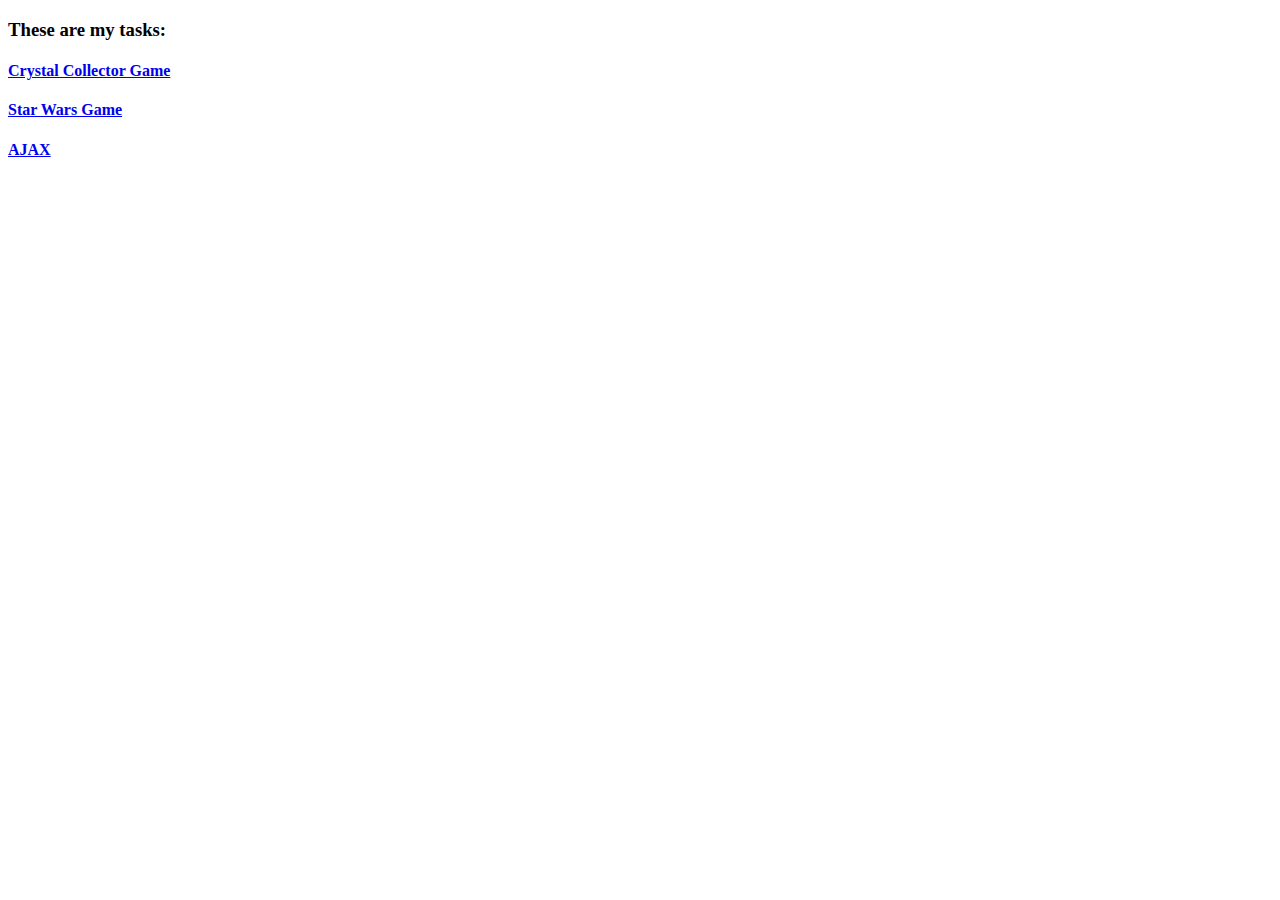
<file: index.html>
<!DOCTYPE html>
<html lang="en">
<head>
    <meta charset="UTF-8">
    <meta name="viewport" content="width=device-width, initial-scale=1.0">
    <meta http-equiv="X-UA-Compatible" content="ie=edge">
    <title>Welcome to my personal webpage</title>
</head>
<body>
    <h3>These are my tasks:</h3>
    <h4><a href="https://narminsn.github.io/crystalgame/index.html"> Crystal Collector Game</a></h4>
    <h4><a href="https://narminsn.github.io/starwars/index.html"> Star Wars Game</a></h4>
    <h4><a href="https://narminsn.github.io/ajax/index.html"> AJAX</a></h4>


    
    
</body>
</html>
</file>
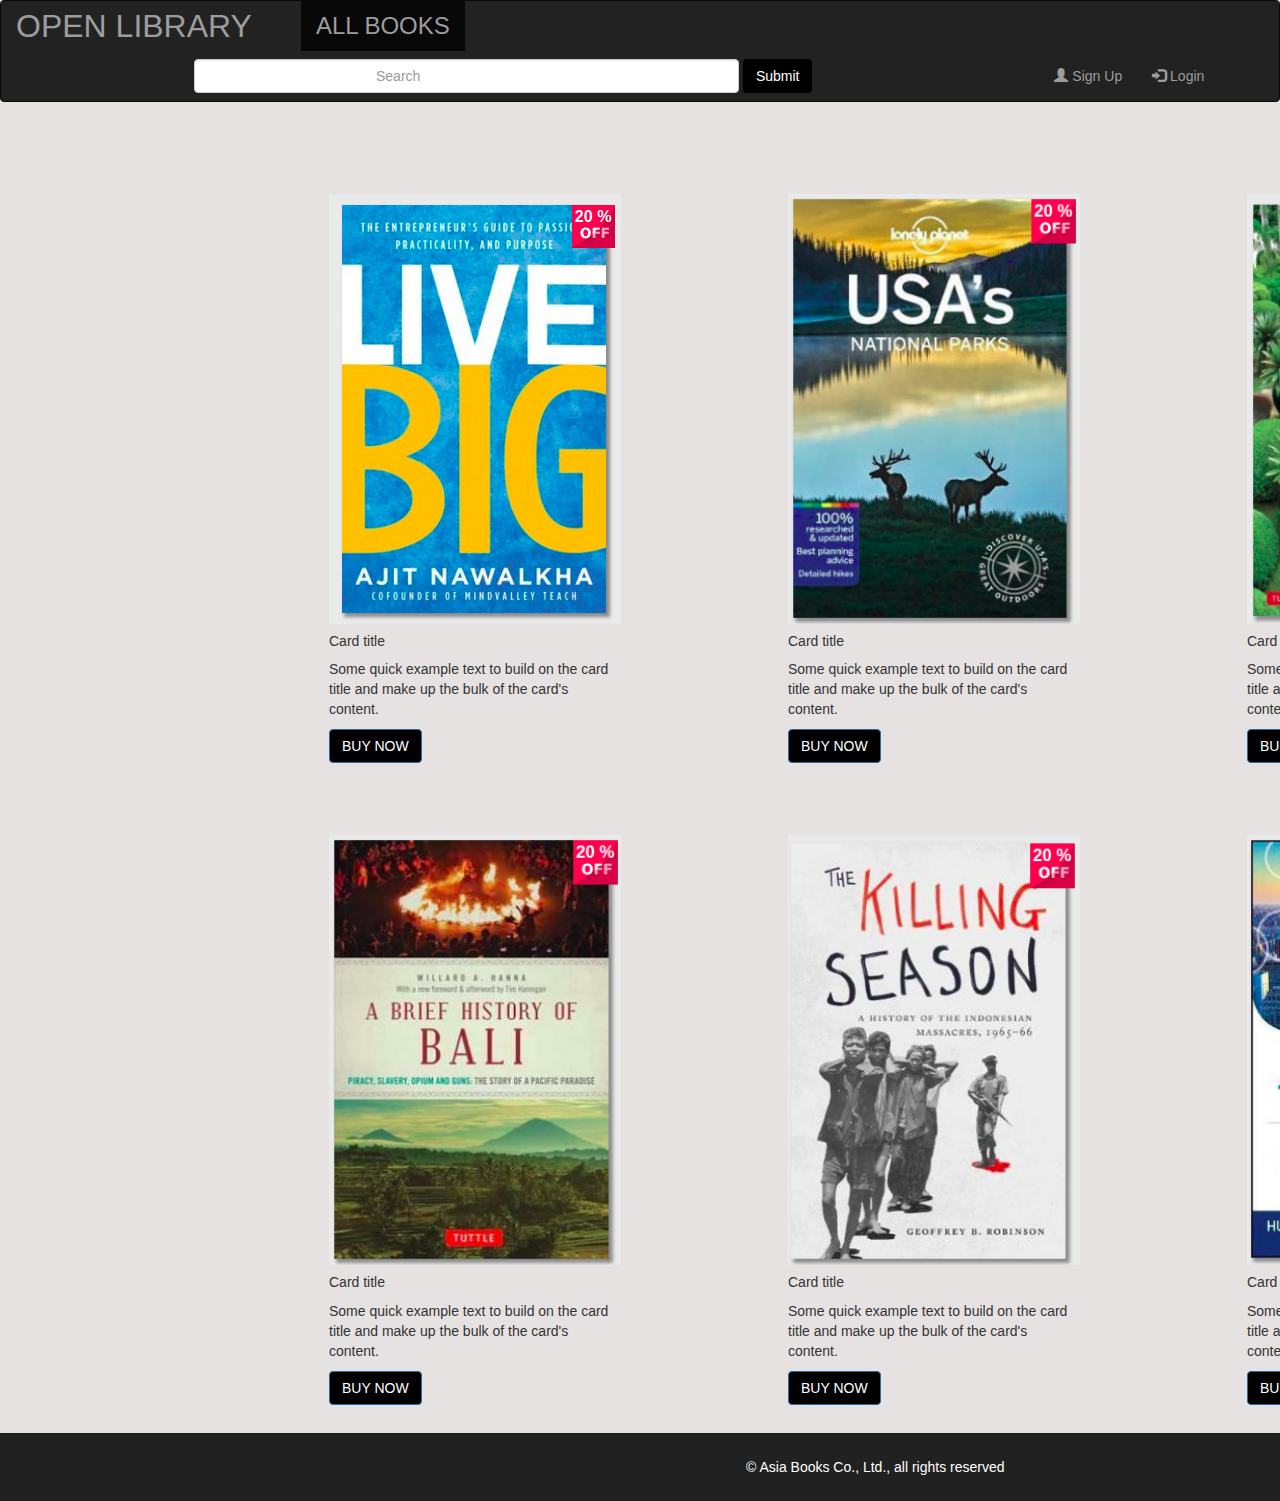
<file: ajax/index.html>
<!DOCTYPE html>
<html lang="en">
<head>
  <title>Bootstrap Example</title>
  <meta charset="utf-8">
  <meta name="viewport" content="width=device-width, initial-scale=1">
  <link rel="stylesheet" href="https://maxcdn.bootstrapcdn.com/bootstrap/3.4.0/css/bootstrap.min.css">
  
  <script src="https://ajax.googleapis.com/ajax/libs/jquery/3.3.1/jquery.min.js"></script>
  <script src="https://maxcdn.bootstrapcdn.com/bootstrap/3.4.0/js/bootstrap.min.js"></script>
  <link rel="stylesheet" href="css/style.css">
</head>
<body>
    <nav class="navbar navbar-inverse">
        <div class="container-fluid">
          <div class="navbar-header">
            <a class="navbar-brand" href="#">OPEN LIBRARY</a>
          </div>
          <ul class="nav navbar-nav">
           
            <li style="background-color: #080808;" class="bebas"><a href="#">ALL BOOKS</a></li>
           
          </ul>
          <form class="navbar-form navbar-left" action="/action_page.php">
            <div class="form-group">
              <input type="text" class="form-control" placeholder="Search">
            </div>
            <button type="button" class="btn btn-secondary">Submit</button>
          </form>
          <ul class="nav navbar-nav navbar-right">
            <li><a href="#"><span class="glyphicon glyphicon-user"></span> Sign Up</a></li>
            <li><a href="#"><span class="glyphicon glyphicon-log-in"></span> Login</a></li>
          </ul>
        </div>
        
      </nav>


      <div class="container">
          <div class="row first">
            <div class="col-md-4">
                <div class="card" style="width: 29rem;">
                    <img id="myimg" class="firstimg" src="img/Screenshot from 2019-04-14 23-40-35.png" alt="0">
                    <div class="card-body">
                      <h5 style="font-weight: 0;"  alt="0" class="card-title">Card title</h5>
                      <p class="card-text">Some quick example text to build on the card title and make up the bulk of the card's content.</p>
                      <a href="#" class="btn btn-primary">BUY NOW</a>
                    </div>
                  </div>
              <!-- <img id="myimg" class="firstimg" src="img/Screenshot from 2019-04-14 23-40-35.png" alt="0">
              <p class="nameauthor"></p> -->
  
            </div>
            <div class="col-md-4">
                <div class="card" style="width: 29rem;">
                    <img src="img/Screenshot from 2019-04-14 23-50-08.png" alt="1">
                    <div class="card-body">
                      <h5 alt="1" class="card-title">Card title</h5>
                      <p class="card-text">Some quick example text to build on the card title and make up the bulk of the card's content.</p>
                      <a href="#" class="btn btn-primary">BUY NOW</a>
                    </div>
                  </div>
              <!-- <img src="img/Screenshot from 2019-04-14 23-50-08.png" alt="1">
              <p class="nameauthor"></p> -->
            </div>
            <div class="col-md-4">
                <div class="card" style="width: 29rem;">
                    <img src="img/Screenshot from 2019-04-15 17-14-41.png" alt="2">
                    <div class="card-body">
                      <h5 alt="2" class="card-title">Card title</h5>
                      <p class="card-text">Some quick example text to build on the card title and make up the bulk of the card's content.</p>
                      <a href="#" class="btn btn-primary">BUY NOW</a>
                    </div>
                  </div>
              <!-- <img src="img/Screenshot from 2019-04-15 17-14-41.png" alt="2">
              <p class="nameauthor"></p> -->
            </div>
            
          </div>
          <div class="row first">
            <div class="col-md-4">
                <div class="card" style="width: 29rem;">
                    <img id="myimg" class="firstimg" src="img/Screenshot from 2019-04-15 17-15-06.png" alt="3">
                    <div class="card-body">
                      <h5 alt="3" class="card-title">Card title</h5>
                      <p class="card-text">Some quick example text to build on the card title and make up the bulk of the card's content.</p>
                      <a href="#" class="btn btn-primary">BUY NOW</a>
                    </div>
                  </div>
              <!-- <img id="myimg" class="firstimg" src="img/Screenshot from 2019-04-15 17-15-06.png" alt="3">
              <p class="nameauthor"></p> -->
  
            </div>
            <div class="col-md-4">
                <div class="card" style="width: 29rem;">
                    <img src="img/Screenshot from 2019-04-15 17-17-53.png" alt="4">
                    <div class="card-body">
                      <h5 alt="4" class="card-title">Card title</h5>
                      <p class="card-text">Some quick example text to build on the card title and make up the bulk of the card's content.</p>
                      <a href="#" class="btn btn-primary">BUY NOW</a>
                    </div>
                  </div>
              <!-- <img src="img/Screenshot from 2019-04-15 17-17-53.png" alt="4">
              <p class="nameauthor"></p> -->
            </div>
            <div class="col-md-4">
                <div class="card" style="width: 29rem;">
                    <img src="img/Screenshot from 2019-05-07 15-08-41.png" alt="5">
                    <div class="card-body">
                      <h5 alt="5" class="card-title">Card title</h5>
                      <p class="card-text">Some quick example text to build on the card title and make up the bulk of the card's content.</p>
                      <a href="#" class="btn btn-primary">BUY NOW</a>
                    </div>
                  </div>
              <!-- <img src="img/Screenshot from 2019-05-07 15-08-41.png" alt="5">
              <p class="nameauthor"></p> -->
            </div>
            
          </div>
        </div>
        
           
            <!-- .modal -->
            <div class="modal fade" id="Mymodal">
              <div class="modal-dialog">
                <div class="modal-content">
                  <div class="modal-header">
                    <button type="button" class="close" data-dismiss="modal">&times;</button> 
                    <h4 class="modal-title">
                              Notification
                            </h4>                                                             
                  </div> 
                  <div class="modal-body">
                      <table id="example" class="table table-striped table-bordered" style="width:100%">
                          
                          <tbody class="tbodyy">
                              
                              
                             
                          </tbody>
                          
                      </table>
                  </div>   
                  <div class="modal-footer">
                    <button type="button" class="btn btn-default" data-dismiss="modal">Close</button>                        
                  </div>
                </div>                                                                       
              </div>                                      
            </div>


        <!-- <div class="container">
            <h2>Activate Modal with JavaScript</h2>
            
            <button type="button" class="btn btn-info btn-lg" id="myBtn">Open Modal</button>
          
           
            <div class="modal fade" id="myModal" role="dialog">
              <div class="modal-dialog">
              
               
                <div class="modal-content">
                  <div class="modal-header">
                    <button type="button" class="close" data-dismiss="modal">&times;</button>
                    <h4 class="modal-title">Modal Header</h4>
                  </div>
                  <div class="modal-body">
                    <p>Some text in the modal.</p>
                  </div>
                  <div class="modal-footer">
                    <button type="button" class="btn btn-default" data-dismiss="modal">Close</button>
                  </div>
                </div>
                
              </div>
            </div>
            
          </div> -->
          
          <!-- <script>
          $(document).ready(function(){
            $("#myBtn").click(function(){
              $("#myModal").modal();
            });
          });
          </script> -->
          <footer>
              <p style="color:white;"> &copy Asia Books Co., Ltd., all rights reserved   </p>
          </footer>
<script src="js/main.js"></script>
      
</body>
</html>
</file>
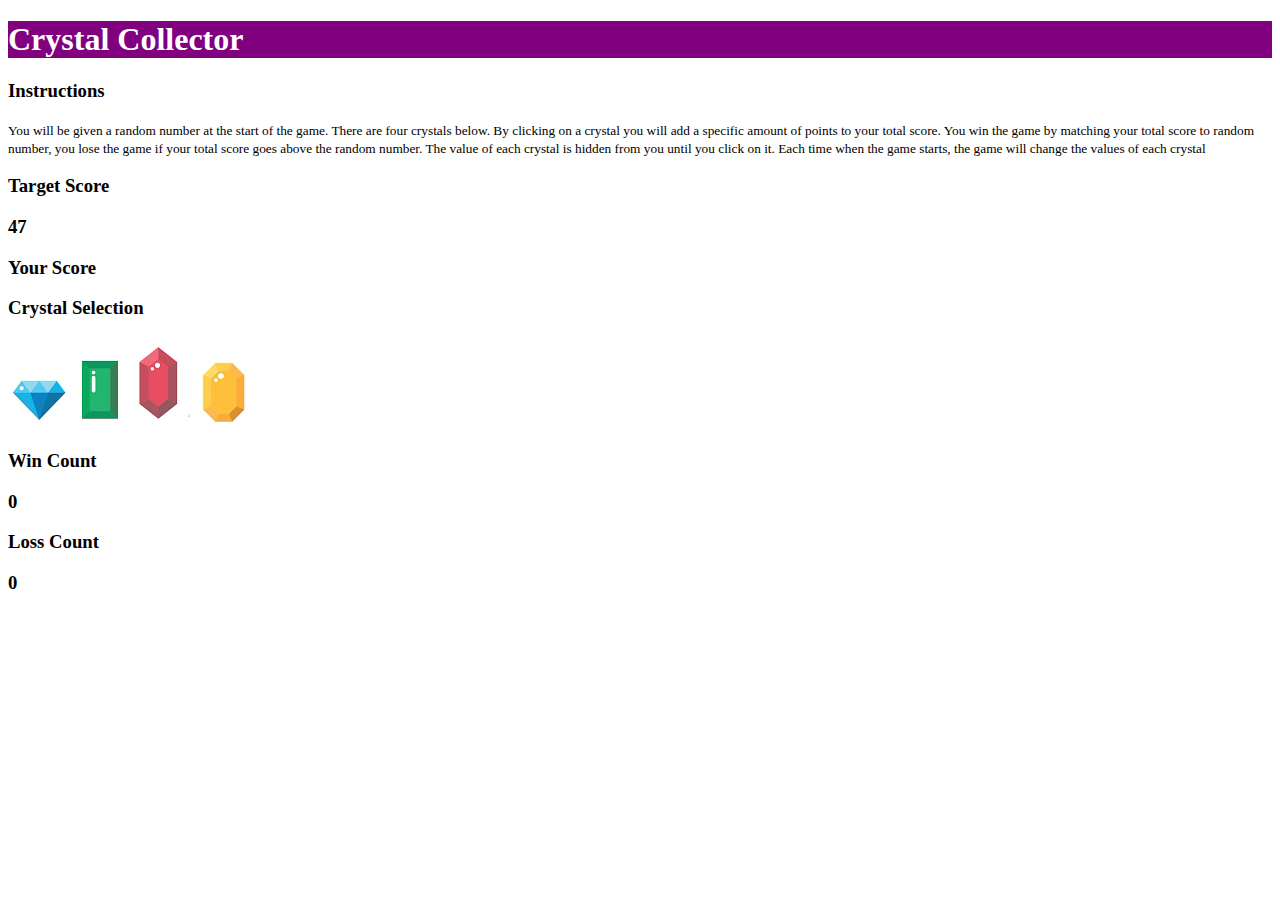
<file: crystalgame/index.html>
<!DOCTYPE html>
<html lang="en-us">
	<head>
		<meta charset="UTF-8">
		<title>Crystal Collector</title>
		
		<!-- Bootstrap CSS -->
		<link rel="stylesheet" href="https://maxcdn.bootstrapcdn.com/bootstrap/3.3.6/css/bootstrap.min.css" integrity="sha384-1q8mTJOASx8j1Au+a5WDVnPi2lkFfwwEAa8hDDdjZlpLegxhjVME1fgjWPGmkzs7" crossorigin="anonymous">

        <script src="https://ajax.googleapis.com/ajax/libs/jquery/3.3.1/jquery.min.js"></script>
	</head>
	<body>
		
		<div class="container">
			
			<!-- Crystal Collector Jumbotron -->
			<div class="jumbotron" style="background-color: purple; color: white;">
				<div class="container">
					<h1 class="text-center"><strong>Crystal Collector</strong></h1>
				</div>
			</div>


			<!-- Instructions -->
			<div class="row">

				<!-- Instructions Container -->
				<div class="col-lg-12">
					<div class="panel panel-primary">
						<div class="panel-heading">
							<h3 class="panel-title text-center">Instructions</h3>
						</div>
						<div class="panel-body">
							<p><small>You will be given a random number at the start of the game. There are four crystals below. By clicking on a crystal you will add a specific amount of points to your total score. You win the game by matching your total score to random number, you lose the game if your total score goes above the random number. The value of each crystal is hidden from you until you click on it. Each time when the game starts, the game will change the values of each crystal</small></p>
						</div>
					</div>
				</div>

			</div>

			<!-- Scores and Crystals  -->
			<div class="row">
				
				<!-- Target Score -->
				<div class="col-lg-3">
					
					<div class="panel panel-primary">
						<div class="panel-heading">
							<h3  class="panel-title text-center">Target Score</h3>
						</div>
						<div class="panel-body">
							<h3 class="text-center" id="target-score"></h3>
						</div>
					</div>
				</div>

				<!-- Your Score -->
				<div class="col-lg-3">
					
					<div class="panel panel-primary">
						<div class="panel-heading">
							<h3 class="panel-title text-center">Your Score</h3>
						</div>
						<div class="panel-body">
							<h3 class="text-center" id="your-score"></h3>
						</div>
					</div>
				</div>

				<!-- Crystals -->
				<div class="col-lg-6">

					<div class="panel panel-primary">
						<div class="panel-heading">
							<h3 class="panel-title text-center">Crystal Selection</h3>
						</div>
						<div class="panel-body text-center">
							<img src="img/blue.png" alt="" id="blue">
							<img src="img/green.png" alt="" id="green">
							<img src="img/red.png" alt="" id="red">
							<img src="img/yellow.png" alt="" id="yellow">
						</div>
					</div>

				</div>

			</div>


			<!-- Counters Row -->
			<div class="row">
				
				<!-- Win Count -->
				<div class="col-lg-6">				
					<div class="panel panel-primary">
						<div class="panel-heading">
							<h3 class="panel-title text-center">Win Count</h3>
						</div>
						<div class="panel-body">
							<h3 class="text-center" id="win-count">0</h3>
						</div>
					</div>
				</div>

				<!-- Loss Count -->
				<div class="col-lg-6">
					
					<div class="panel panel-primary">
						<div class="panel-heading">
							<h3 class="panel-title text-center">Loss Count</h3>
						</div>
						<div class="panel-body">
							<h3 class="text-center" id="loss-count">0</h3>
						</div>
					</div>

				</div>
			</div>
		</div>

		<!-- JQuery -->
		<script src="https://cdnjs.cloudflare.com/ajax/libs/jquery/3.2.1/jquery.min.js"></script>

		<!-- Main Game Logic  -->
		<script src="js/main.js"></script>
	</body>
</html>
</file>
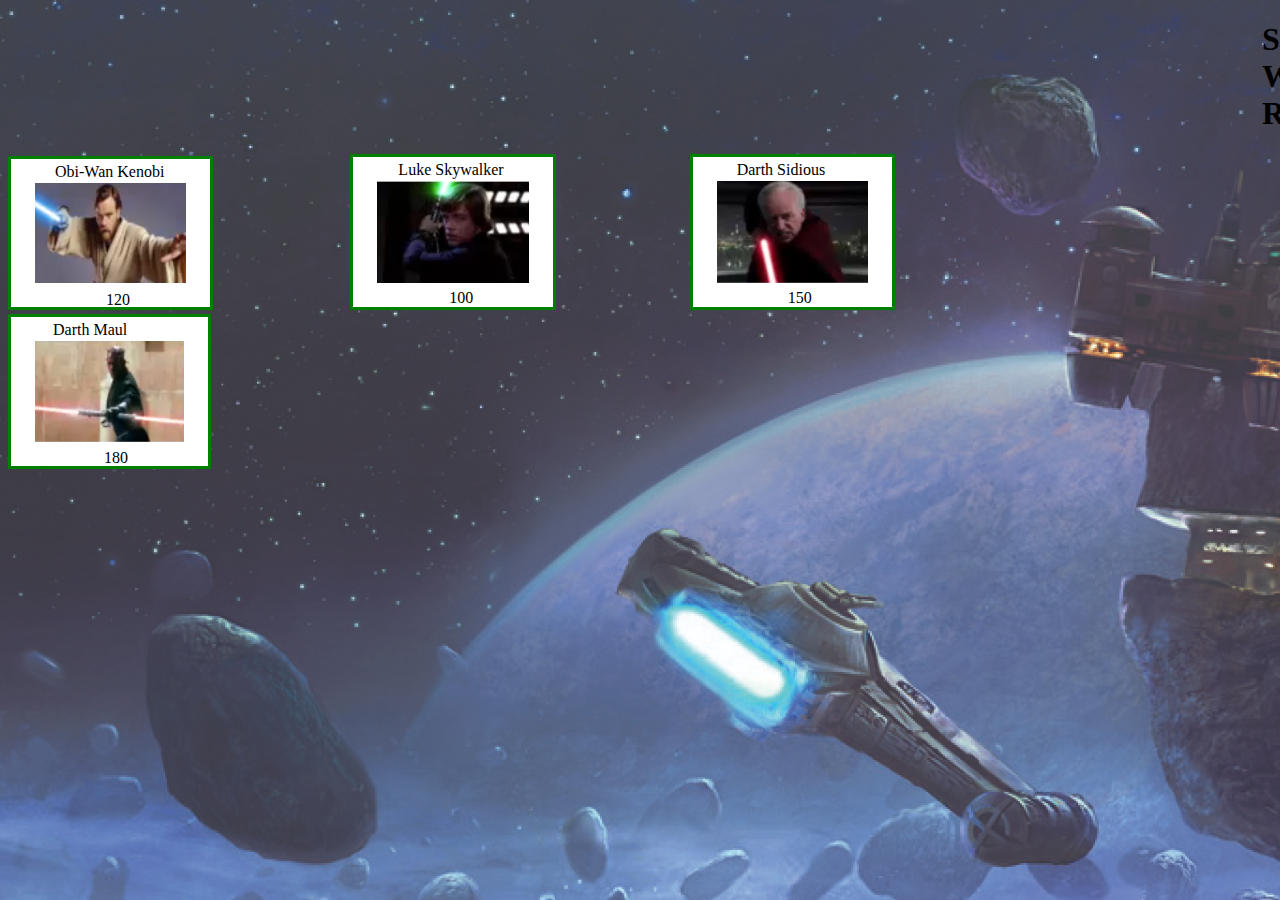
<file: starwars/index.html>
<!DOCTYPE html>
<html lang="en">
<head>
    <meta charset="UTF-8">
    <meta name="viewport" content="width=device-width, initial-scale=1.0">
    <meta http-equiv="X-UA-Compatible" content="ie=edge">
    <link rel="stylesheet" href="css/style.css">
    <script src="https://ajax.googleapis.com/ajax/libs/jquery/3.3.1/jquery.min.js"></script>
    <title>STAR Wars</title>
</head>
<body>
                <style>
                                body {background-image: url("img/SWE12_10836_CoverBackgroundShadowport_MattBradbury-1-2400x1200-496960677532.jpg")}
                                </style>

    
        <h1 class="one">Star Wars RPG!!</h1>
        <div  class="your-character" >
            <h1 class="yourch" style="display:none">Your Character</h1>
            <div class="img">
                    
                               
                           
                            <div class="first"style="display:inline-flex">
                                   
                                        <img src="img/Screenshot from 2019-04-12 19-12-17.png" attackpower="8"  >
                                        <p class="power" value="120"></p>
                                        <p  class="name">Obi-Wan Kenobi  </p>
                
                                </div> 
                                <div class="second" style="display:inline-flex">
                        
                                        <img src="img/Screenshot from 2019-04-12 19-12-33.png" attackpower="5" >
                                        <p class="power"  value="100"></p>
                                        <p  class="name">Luke Skywalker </p>
                    
                                </div>   
                                <div class="third" style="display:inline-flex">
                                        
                                        <img src="img/Screenshot from 2019-04-12 19-12-46.png" attackpower="20"  >
                                        <p class="power"  value="150"></p>
                                        <p  class="name">Darth Sidious</p>
                    
                                </div>
                                <div class="fourth" style="display:inline-flex">
                                       
                                        <img src="img/Screenshot from 2019-04-12 19-12-58.png" attackpower="25">
                                        <p class="power"  value="180"></p>  
                                        <p  class="name">Darth Maul  </p>
                    
                                </div>

                     </div>
                   
                </div>
               
                
            
           
       
       
        <div style="display:none"  class="enemies">
                <h1 class="enemiesh1" >Enemies Available To Attack</h1>
        </div>
        
        <div style="display:none" class="fight">
                
            <h1  >Fight Section</h1>
            <button class="attack">Attack</button>
            <h1>Defender</h1>
            <p class="attackp">
                <p class="plattack">  </p>
                <p class="enattack"></p>
            </p>
            
            <p class="win" style="display:none"> </p>
            <button style="display:none"   class="restart">Restart</button>
            
        </div>
       

       
                
            

    
    
    <script src="js/main.js"></script>
   
    
</body>
</html>
</file>
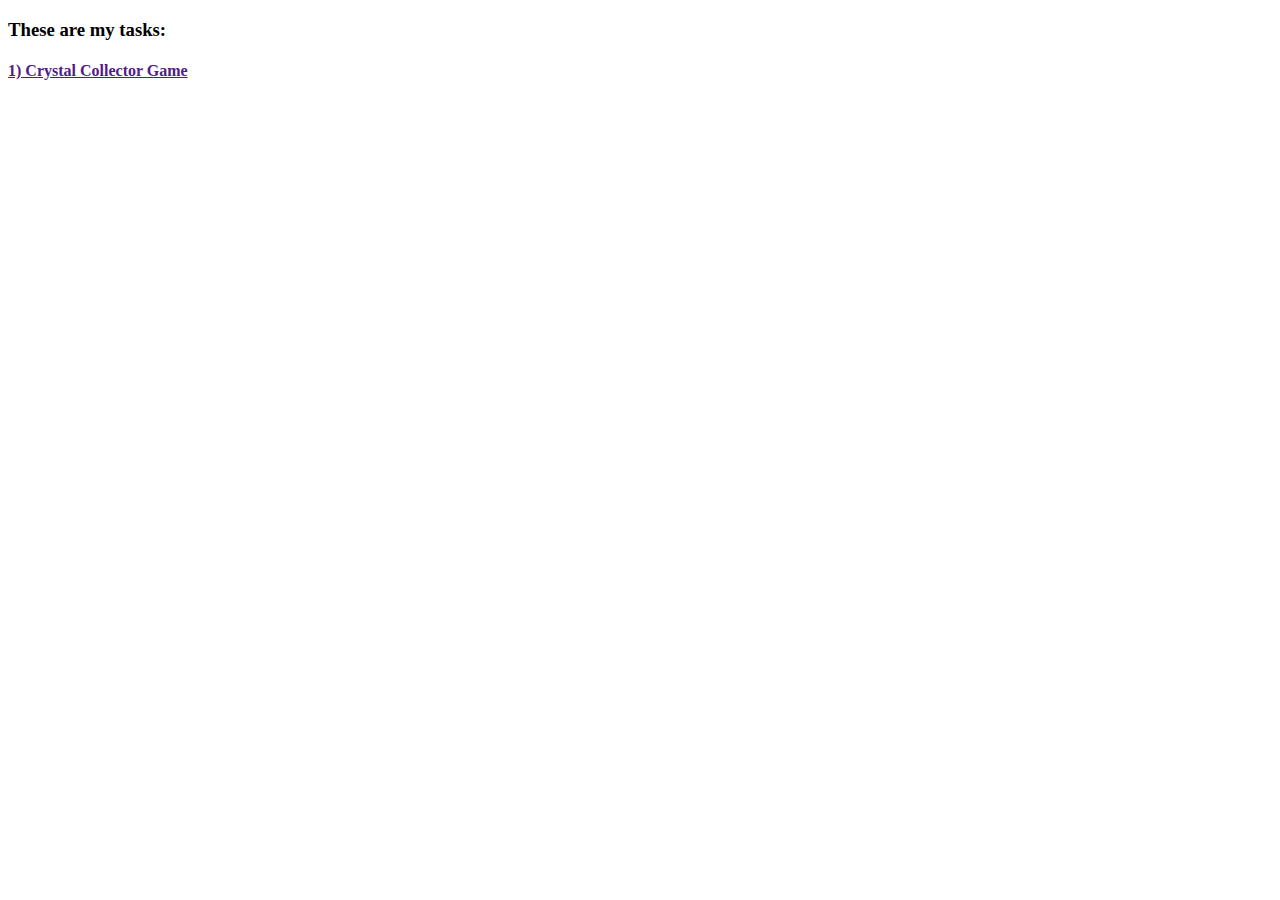
<file: index .html>
<!DOCTYPE html>
<html lang="en">
<head>
    <meta charset="UTF-8">
    <meta name="viewport" content="width=device-width, initial-scale=1.0">
    <meta http-equiv="X-UA-Compatible" content="ie=edge">
    <title>Welcome to my personal webpage</title>
</head>
<body>
    <h3>These are my tasks:</h3>
    <h4><a href=""https://narminsn.github.io/blob/master/crystalgame/index.html"">1) Crystal Collector Game</a></h4>
    
    
</body>
</html>
</file>
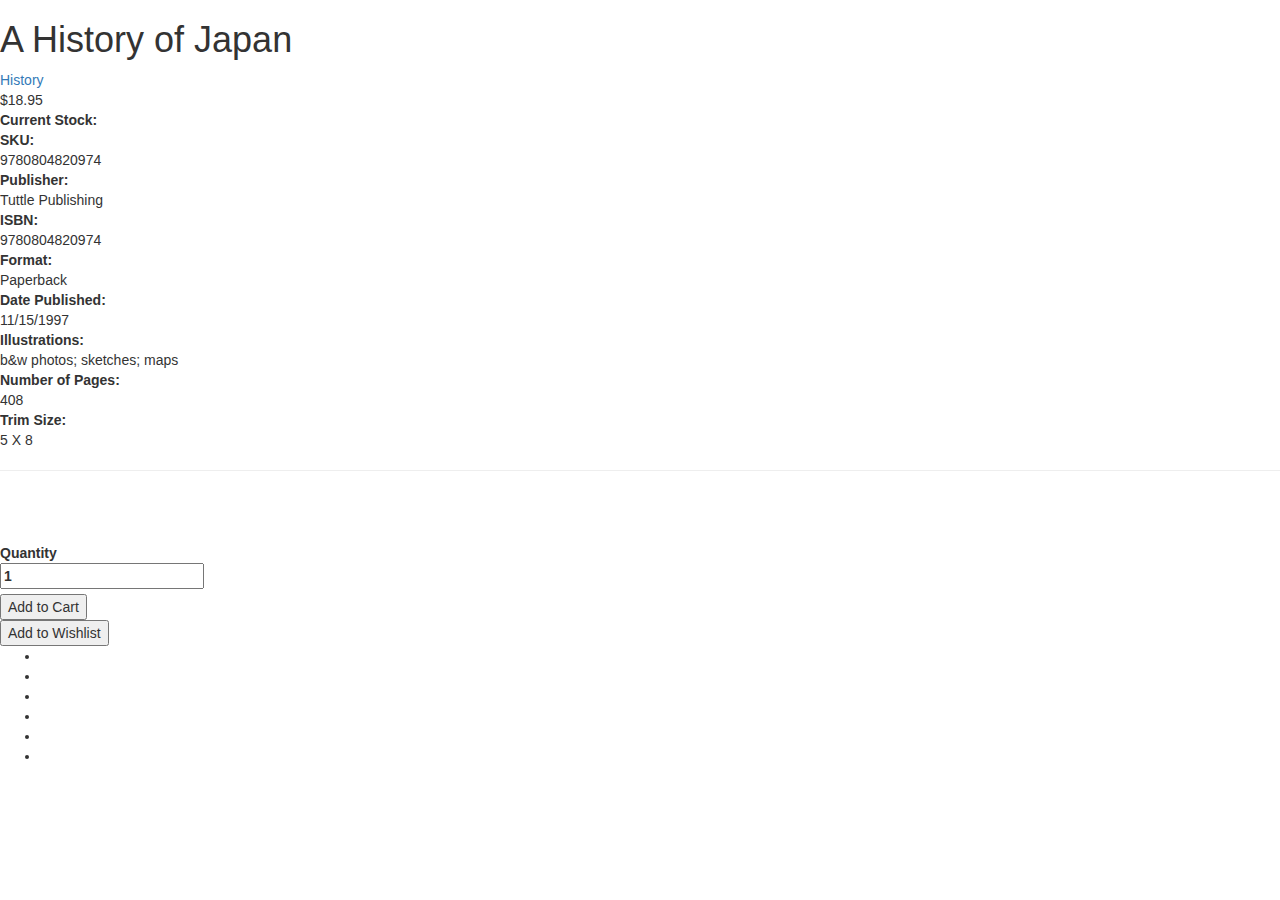
<file: ajax/css/test.html>
<!DOCTYPE html>
<html lang="en">
<head>
  <title>Bootstrap Example</title>
  <meta charset="utf-8">
  <meta name="viewport" content="width=device-width, initial-scale=1">
  <link rel="stylesheet" href="https://maxcdn.bootstrapcdn.com/bootstrap/3.4.0/css/bootstrap.min.css">
  <script src="https://ajax.googleapis.com/ajax/libs/jquery/3.3.1/jquery.min.js"></script>
  <script src="https://maxcdn.bootstrapcdn.com/bootstrap/3.4.0/js/bootstrap.min.js"></script>
  <link href="https://fonts.googleapis.com/css?family=Crimson+Text:400,400italic,700|Pathway+Gothic+One:|Montserrat:400|Karla:400" rel="stylesheet">
  <link href="https://cdn11.bigcommerce.com/s-q39b4/product_images/favicon.ico" rel="shortcut icon">
  <link data-stencil-stylesheet="" href="https://cdn11.bigcommerce.com/s-q39b4/stencil/649ae420-1669-0136-888e-525400dfdca6/css/theme-a1936a20-1f1a-0136-a96d-525400dfdca6.css" rel="stylesheet">
  <link rel="canonical" href="https://www.tuttlepublishing.com/books-by-country/a-history-of-japan">
</head>
<body>
        <style type="text/css">
            @font-face {
              font-family: "pxu";
              src: url(https://cdn11.bigcommerce.com/s-q39b4/stencil/649ae420-1669-0136-888e-525400dfdca6/fonts/pxu.eot);
              src: url(https://cdn11.bigcommerce.com/s-q39b4/stencil/649ae420-1669-0136-888e-525400dfdca6/fonts/pxu.woff) format("woff");
              font-weight: normal;
              font-style: normal;
            }
          </style>
        <div class="product-info-column">

                <div data-product-cart-message="" class="cart-messages-upper"></div>
              
                <h1 class="product-title">A History of Japan</h1>
              
                  <a class="product-brand" href="https://www.tuttlepublishing.com/brands/History.html">
                    <span>History</span>
                  </a>
              
                <div class="product-price">
              
                      <div>
              
                  <div class="product-price-line" data-product-price-wrapper="without-tax">
              
                    <span class="price-value"> $18.95</span>
              
                  </div>
              
              
              
                </div>
                </div>
              
              
              
                  <dl class="product-details-block">
                <dt class="product-details-name product-details-hidden" data-product-stock="">Current Stock:</dt>
                <dd class="product-details-value product-details-hidden" data-product-stock="" data-product-stock-level=""></dd>
              
                  <dt class="product-details-name product-details-sku">SKU:</dt>
                  <dd class="product-details-value product-details-sku" data-product-sku="">9780804820974</dd>
              
                  <dt class="product-details-name product-details-custom">Publisher:</dt>
                  <dd class="product-details-value product-details-custom">Tuttle Publishing</dd>
                  <dt class="product-details-name product-details-custom">ISBN:</dt>
                  <dd class="product-details-value product-details-custom">9780804820974</dd>
                  <dt class="product-details-name product-details-custom">Format:</dt>
                  <dd class="product-details-value product-details-custom">Paperback</dd>
                  <dt class="product-details-name product-details-custom">Date Published:</dt>
                  <dd class="product-details-value product-details-custom">11/15/1997</dd>
                  <dt class="product-details-name product-details-custom">Illustrations:</dt>
                  <dd class="product-details-value product-details-custom">b&amp;w photos; sketches; maps</dd>
                  <dt class="product-details-name product-details-custom">Number of Pages:</dt>
                  <dd class="product-details-value product-details-custom">408</dd>
                  <dt class="product-details-name product-details-custom">Trim Size:</dt>
                  <dd class="product-details-value product-details-custom">5 X 8</dd>
              </dl>
              
              
                <div data-variation-preview=""></div>
              
                <hr>
              
                <div data-product-option-message=""></div>
              
                <form method="post" action="https://www.tuttlepublishing.com/cart.php" enctype="multipart/form-data" data-cart-item-add="">
                  <input type="hidden" name="action" value="add">
                  <input type="hidden" name="product_id" value="4665">
              
              
              
              
                  <div class="product-purchase-message-container">
                    <div class="alert alert-error">
                
              
                  
              </div>
                  </div>
              
              
              
                  
                  <div class="product-quantity-submit-columns">
              
                        <div class="product-quantity-container">
                          <div class="form-field form-inline">
                            <label class="form-label">
                              <div class="form-label-text">Quantity</div>
                              
              <span class="form-field-quantity-control" data-quantity-control="4665">
                <input class="form-input" type="number" name="qty[]" pattern="[0-9]*" value="1" min="0" data-quantity-control-input="">
              </span>
                            </label>
                          </div>
                        </div>
              
                      <div data-product-add="">
                        <button class="button button-primary button-large button-wide add-to-cart button-progress" type="submit" data-button-purchase="" data-progress-text="Adding...">
                          <div class="pxu-fading-circle ">
                <div class="pxu-circle1 pxu-circle"></div>
                <div class="pxu-circle2 pxu-circle"></div>
                <div class="pxu-circle3 pxu-circle"></div>
                <div class="pxu-circle4 pxu-circle"></div>
                <div class="pxu-circle5 pxu-circle"></div>
                <div class="pxu-circle6 pxu-circle"></div>
                <div class="pxu-circle7 pxu-circle"></div>
                <div class="pxu-circle8 pxu-circle"></div>
                <div class="pxu-circle9 pxu-circle"></div>
                <div class="pxu-circle10 pxu-circle"></div>
                <div class="pxu-circle11 pxu-circle"></div>
                <div class="pxu-circle12 pxu-circle"></div>
              </div>
                          <span class="button-text">
                              Add to Cart
                          </span>
                        </button>
                      </div>
                  </div>
                </form>
              
                  <form method="post" class="wishlist-form" action="/wishlist.php?action=add&amp;product_id=4665" data-wishlist-add="">
                    <input type="hidden" name="variation_id" value="">
                    <input type="submit" class="button button-secondary button-wide add-to-wishlist" value="Add to Wishlist">
                  </form>
              
                    <div class="single-product-share">
                      <ul class="share-links">
              
              
              
              
              
              
              
                    <li class="share-link">
                      <a target="_blank" href="//plus.google.com/share?url=https://www.tuttlepublishing.com/books-by-country/a-history-of-japan" class="share-google" data-share="">
                        <span class="sr-only">Google Plus</span>
                        <span class="pxu-google-plus"></span>
                      </a>
                    </li>
                    <li class="share-link">
                      <a target="_blank" href="//www.facebook.com/sharer.php?u=https://www.tuttlepublishing.com/books-by-country/a-history-of-japan" class="share-facebook" data-share="">
                        <span class="sr-only">Facebook</span>
                        <span class="pxu-facebook"></span>
                      </a>
                    </li>
              
              
              
              
              
              
              
              
              
              
                    <li class="share-link">
                      <a href="mailto:?subject=&amp;body=https://www.tuttlepublishing.com/books-by-country/a-history-of-japan" class="share-email">
                        <span class="sr-only">Email</span>
                        <span class="pxu-mail"></span>
                      </a>
                    </li>
              
              
              
              
              
              
              
                    <li class="share-link">
                      <a class="share-print" data-share-print="">
                        <span class="sr-only">Print</span>
                        <span class="pxu-print"></span>
                      </a>
                    </li>
              
              
                    <li class="share-link">
                      <a target="_blank" href="//twitter.com/share?url=https://www.tuttlepublishing.com/books-by-country/a-history-of-japan" class="share-twitter" data-share="">
                        <span class="sr-only">Twitter</span>
                        <span class="pxu-twitter"></span>
                      </a>
                    </li>
              
              
              
              
              
              
              
                    <li class="share-link">
                      <a target="_blank" href="//pinterest.com/pin/create/button/?url=https://www.tuttlepublishing.com/books-by-country/a-history-of-japan&amp;media=https://cdn11.bigcommerce.com/s-q39b4/images/stencil/original/products/4665/212498/9780804820974.website__64697.1470929129.jpg?c=2&amp;imbypass=on&amp;description=" class="share-pinterest" data-share="">
                        <span class="sr-only">Pinterest</span>
                        <span class="pxu-pinterest"></span>
                      </a>
                    </li>
              
              
              
              
              </ul>
                    </div>
              </div>

   
          
</body>
</html>
</file>
<file: ajax/css/style.css>
.form-control{
    
    margin-left: 163px;
    padding: 6px 181px;
}
h5{
   font-weight: 0!important;
}
 
.btn{
    background-color: black;
    color: white;
}
/* @font-face{
    font-family: Lobster;
    src: url(/home/narmin/Documents/shopping/Lobster_1_4.otf);
 }
 @font-face{
    font-family: Bebas;
    src: url(/home/narmin/Documents/shopping/BebasNeue-Regular.ttf);
 } */
 .navbar-brand{
    font-size: 32px;
    /* font-family: Bebas; */

 }
 .navbar{
    /* margin-bottom: 93px; */
 }
 .navbar-right{
    margin-left: 212px;
    float: left !important;
 }
 .active{
    margin-left: 38px;
    font-size: 24px;
    /* font-family: Bebas; */
 }
 .bebas{
    margin-left: 34px;
    font-size: 24px;
    /* font-family: Bebas; */
 }
 body{
     background-color: #e6e2e2;
 }
 .container{
    width: 1377px;
    margin-left: 314px;
}
img{
   margin-top: 72px;
   width: 292px;
   height: 430px;
   transition: transform .2s; /* Animation */

}
.rowfirst{
   margin-top: 60px;
}

 /* img:hover {
   transform: scale(1.5); /* (150% zoom - Note: if the zoom is too large, it will go outside of the viewport) */
 footer{
    margin-top: 28px;
    background-color: #212121;
    padding: 24px;
 }
 footer p{
    margin: 0;
   margin-left: 722px;

 }
</file>
<file: starwars/css/style.css>
/* body{
    background-image: url("../img/SWE12_10836_CoverBackgroundShadowport_MattBradbury-1-2400x1200-496960677532.jpg");
   
    
} */
h1.one{
    padding-left: 1254px;
    /* background-image: url("img/Screenshot from 2019-04-12 19-12-17.png"); */
  
}
img{
    background: white;
    padding: 24px;
    border:3px solid green;
}
p.power{
    display: inline;
    position: relative;
    right: 107px;
    top: 119px;
    /* left: -110px; */
    /* bottom: -5px; */
}
p.second{
    display: inline;
    position: relative;
    right: 118px;
    bottom: 9px;
}
p.third{
    display: inline;
    position: relative;
    right: 118px;
    bottom: 9px;
}
p.fourth{
    display: inline;
    position: relative;
    right: 118px;
    bottom: 9px;
}
.enemies img{
    background: red;
    border:3px solid black;
}
.fight img{
    background: black;
    border:3px solid green;
}
.fight p{
    color: white;
}
p.name{
    /* display: inline; */
   position: relative;
    right: 182px;
    bottom: 9px;
    height: 18px;
}
</file>
